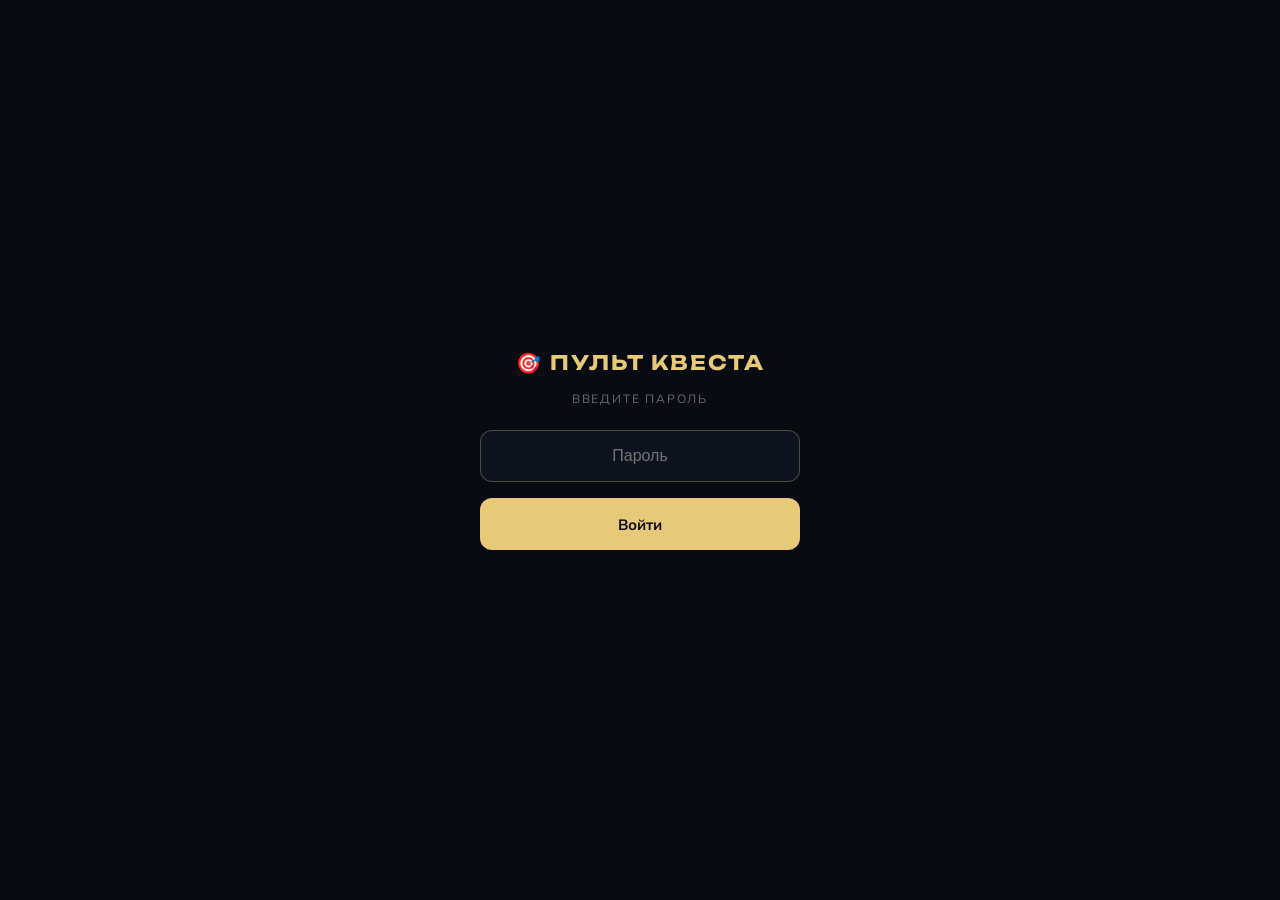
<file: quest-admin.html>
<!DOCTYPE html>
<html lang="ru">
<head>
<meta charset="UTF-8"/>
<meta name="viewport" content="width=device-width, initial-scale=1.0"/>
<title>Пульт квеста — Казань</title>
<link href="https://fonts.googleapis.com/css2?family=Unbounded:wght@400;600;700&family=Mulish:wght@400;500;600&display=swap" rel="stylesheet">
<style>
*, *::before, *::after { margin:0; padding:0; box-sizing:border-box; }
:root {
    --gold: #E8C97A;
    --gold-dim: rgba(232,201,122,0.2);
    --bg: #080B11;
    --surface: #0E1320;
    --border: rgba(232,201,122,0.15);
    --text: rgba(255,255,255,0.9);
    --muted: rgba(255,255,255,0.4);
    --green: #30D158;
    --red: #FF453A;
}
body {
    background: var(--bg);
    color: var(--text);
    font-family: 'Mulish', sans-serif;
    min-height: 100vh;
    padding: 24px 16px 48px;
}
.header {
    text-align: center;
    margin-bottom: 32px;
    padding-bottom: 24px;
    border-bottom: 1px solid var(--border);
}
.header-title {
    font-family: 'Unbounded', sans-serif;
    font-size: 20px;
    font-weight: 700;
    color: var(--gold);
    letter-spacing: 0.1em;
    margin-bottom: 4px;
}
.header-sub {
    font-size: 12px;
    color: var(--muted);
    letter-spacing: 0.15em;
    text-transform: uppercase;
}
.status-bar {
    background: var(--surface);
    border: 1px solid var(--border);
    border-radius: 14px;
    padding: 16px 20px;
    margin-bottom: 24px;
    display: flex;
    align-items: center;
    justify-content: space-between;
    gap: 12px;
}
.status-label { font-size: 13px; color: var(--muted); }
.status-value {
    font-family: 'Unbounded', sans-serif;
    font-size: 18px;
    font-weight: 700;
    color: var(--gold);
}
.status-dot {
    width: 8px; height: 8px;
    border-radius: 50%;
    background: var(--green);
    animation: pulse 2s ease-in-out infinite;
}
@keyframes pulse { 0%,100%{opacity:0.4} 50%{opacity:1} }

.stop-btn {
    width: 100%;
    height: 52px;
    border: 1px solid rgba(255,69,58,0.3);
    border-radius: 14px;
    background: rgba(255,69,58,0.08);
    color: var(--red);
    font-family: 'Mulish', sans-serif;
    font-size: 15px;
    font-weight: 600;
    cursor: pointer;
    margin-bottom: 28px;
    transition: all 0.2s;
}
.stop-btn:active { background: rgba(255,69,58,0.15); }

.section-label {
    font-size: 11px;
    letter-spacing: 0.2em;
    text-transform: uppercase;
    color: var(--muted);
    margin-bottom: 12px;
}

.grid {
    display: grid;
    grid-template-columns: repeat(2, 1fr);
    gap: 10px;
    margin-bottom: 32px;
}

.quest-btn {
    background: var(--surface);
    border: 1px solid var(--border);
    border-radius: 14px;
    padding: 20px 16px;
    cursor: pointer;
    text-align: left;
    transition: all 0.2s;
    position: relative;
    overflow: hidden;
}
.quest-btn:active { transform: scale(0.97); }
.quest-btn.active {
    border-color: var(--gold);
    background: var(--gold-dim);
}
.quest-btn.active::before {
    content: '';
    position: absolute;
    top: 0; left: 0; right: 0;
    height: 2px;
    background: var(--gold);
}
.quest-num {
    font-family: 'Unbounded', sans-serif;
    font-size: 22px;
    font-weight: 700;
    color: var(--gold);
    line-height: 1;
    margin-bottom: 4px;
}
.quest-name {
    font-size: 12px;
    color: var(--muted);
    line-height: 1.4;
}
.quest-btn.active .quest-name { color: rgba(255,255,255,0.6); }

.active-badge {
    position: absolute;
    top: 10px; right: 10px;
    width: 8px; height: 8px;
    border-radius: 50%;
    background: var(--green);
    animation: pulse 1.5s ease-in-out infinite;
}

.toast {
    position: fixed;
    bottom: 32px;
    left: 50%;
    transform: translateX(-50%) translateY(80px);
    background: var(--surface);
    border: 1px solid var(--border);
    border-radius: 12px;
    padding: 12px 24px;
    font-size: 14px;
    font-weight: 600;
    transition: transform 0.3s ease;
    white-space: nowrap;
    z-index: 9999;
}
.toast.show { transform: translateX(-50%) translateY(0); }
.toast.ok { color: var(--green); border-color: rgba(48,209,88,0.3); }
.toast.err { color: var(--red); border-color: rgba(255,69,58,0.3); }

.secret-wrap {
    margin-bottom: 20px;
}
.secret-input {
    width: 100%;
    background: var(--surface);
    border: 1px solid var(--border);
    border-radius: 12px;
    padding: 14px 16px;
    color: var(--text);
    font-family: 'Mulish', sans-serif;
    font-size: 15px;
    outline: none;
}
.secret-input:focus { border-color: rgba(232,201,122,0.4); }
</style>
</head>
<body>

<!-- ЭКРАН ПАРОЛЯ -->
<div id="loginScreen" style="position:fixed;inset:0;background:#080B11;display:flex;align-items:center;justify-content:center;z-index:9999;flex-direction:column;gap:16px;padding:24px;">
    <div style="font-family:'Unbounded',sans-serif;font-size:20px;font-weight:700;color:#E8C97A;letter-spacing:0.1em;">🎯 ПУЛЬТ КВЕСТА</div>
    <div style="font-size:12px;color:rgba(255,255,255,0.4);letter-spacing:0.15em;text-transform:uppercase;margin-bottom:8px;">Введите пароль</div>
    <input id="loginInput" type="password" placeholder="Пароль" autofocus
        style="width:100%;max-width:320px;background:#0E1320;border:1px solid rgba(232,201,122,0.3);border-radius:12px;padding:16px;color:white;font-size:16px;outline:none;text-align:center;"
        onkeydown="if(event.key==='Enter')checkLogin()"/>
    <button onclick="checkLogin()"
        style="width:100%;max-width:320px;height:52px;background:#E8C97A;color:#080B11;border:none;border-radius:12px;font-family:'Mulish',sans-serif;font-size:15px;font-weight:700;cursor:pointer;">
        Войти
    </button>
    <div id="loginError" style="color:#FF453A;font-size:13px;display:none;">Неверный пароль</div>
</div>

<!-- ОСНОВНОЙ ПУЛЬТ (скрыт до входа) -->
<div id="mainScreen" style="display:none;">

<div class="header">
    <div class="header-title">🎯 ПУЛЬТ КВЕСТА</div>
    <div class="header-sub">Казань · Старо-Татарская слобода</div>
</div>

<div class="status-bar">
    <div>
        <div class="status-label">Текущая загадка</div>
        <div class="status-value" id="currentLabel">—</div>
    </div>
    <div style="display:flex;align-items:center;gap:8px;">
        <div class="status-dot" id="statusDot"></div>
        <span style="font-size:12px;color:var(--muted)" id="statusText">Подключение…</span>
    </div>
</div>

<button class="stop-btn" onclick="setQuest(0)">⏹ Остановить квест (показать ожидание)</button>

<div class="section-label">Загадки</div>
<div class="grid" id="questGrid"></div>

</div><!-- /mainScreen -->

<div class="toast" id="toast"></div>

<script>
const API_BASE = "https://aguidekzn.ru/api";
const CORRECT_PASSWORD = "4201";

// Зеркало состояния для VK mini app (читает jsonbin, не твой сервер)
const JSONBIN_ID  = "6a611608da38895dfe80e7aa";
const JSONBIN_KEY = "$2a$10$BGdTf9HzuQ8IaHVTBnp/hevLYS0wmW2BrH/pGI6oFMtv7c.zocgfG";

async function mirrorToJsonbin(id) {
    try {
        await fetch(`https://api.jsonbin.io/v3/b/${JSONBIN_ID}`, {
            method: "PUT",
            headers: {
                "Content-Type": "application/json",
                "X-Master-Key": JSONBIN_KEY
            },
            body: JSON.stringify({ current: id, updated_at: Math.floor(Date.now() / 1000) })
        });
    } catch (e) {
        console.warn("jsonbin mirror failed:", e);
    }
}

function checkLogin() {
    const val = document.getElementById("loginInput").value.trim();
    if (val === CORRECT_PASSWORD) {
        document.getElementById("loginScreen").style.display = "none";
        document.getElementById("mainScreen").style.display = "block";
        pollState();
        setInterval(pollState, 3000);
        buildGrid();
    } else {
        document.getElementById("loginError").style.display = "block";
        document.getElementById("loginInput").value = "";
        setTimeout(() => document.getElementById("loginError").style.display = "none", 2000);
    }
}

const QUESTS = [
    { id:1,  name:"Площадь" },
    { id:2,  name:"Сад слёз" },
    { id:3,  name:"Дом Шамиля" },
    { id:4,  name:"Розовый дом" },
    { id:5,  name:"7-я поликлиника" },
    { id:6,  name:"Синий дом" },
    { id:7,  name:"Дом Каушчи" },
    { id:8,  name:"Апанаевская мечеть" },
    { id:9,  name:"Озеро Кабан" },
    { id:10, name:"Памятник Марджани" },
    { id:11, name:"Мечеть" },
    { id:12, name:"Исламский колледж" },
    { id:13, name:"Точка на карте" },
    { id:14, name:"Финал" },
];

let currentId = null;

function buildGrid() {
    const grid = document.getElementById("questGrid");
    QUESTS.forEach(q => {
        const btn = document.createElement("button");
        btn.className = "quest-btn";
        btn.id = `btn-${q.id}`;
        btn.onclick = () => setQuest(q.id);
        btn.innerHTML = `<div class="quest-num">${q.id}</div><div class="quest-name">${q.name}</div>`;
        grid.appendChild(btn);
    });
}

function updateButtons(id) {
    currentId = id;
    const label = document.getElementById("currentLabel");
    if (id === 0) { label.textContent = "Пауза"; }
    else {
        const q = QUESTS.find(q => q.id === id);
        label.textContent = q ? `#${id} — ${q.name}` : `#${id}`;
    }
    QUESTS.forEach(q => {
        const btn = document.getElementById(`btn-${q.id}`);
        if (!btn) return;
        const isActive = q.id === id;
        btn.classList.toggle("active", isActive);
        const badge = btn.querySelector(".active-badge");
        if (isActive && !badge) {
            const b = document.createElement("div");
            b.className = "active-badge";
            btn.appendChild(b);
        } else if (!isActive && badge) { badge.remove(); }
    });
}

async function setQuest(id) {
    try {
        const res = await fetch(`${API_BASE}/quest/set`, {
            method: "POST",
            headers: { "Content-Type": "application/json" },
            body: JSON.stringify({ secret: "kzn2026", current: id })
        });
        const data = await res.json();
        if (data.ok) {
            updateButtons(id);
            showToast(id === 0 ? "Квест остановлен" : `Загадка #${id} активирована`, "ok");
            mirrorToJsonbin(id); // синхронизируем для VK mini app (туристы без VPN)
        } else {
            showToast("Ошибка: " + (data.error || "unknown"), "err");
        }
    } catch (e) { showToast("Нет связи с сервером", "err"); }
}

async function pollState() {
    try {
        const res = document.getElementById("mainScreen").style.display === "none" ? null :
            await fetch(`${API_BASE}/quest/state`, { cache: "no-store" });
        if (!res || !res.ok) throw new Error();
        const data = await res.json();
        const id = Number(data.current);
        if (id !== currentId) updateButtons(id);
        document.getElementById("statusDot").style.background = "var(--green)";
        document.getElementById("statusText").textContent = "Онлайн";
    } catch (e) {
        document.getElementById("statusDot").style.background = "var(--red)";
        document.getElementById("statusText").textContent = "Нет связи";
    }
}

function showToast(msg, type) {
    const toast = document.getElementById("toast");
    toast.textContent = msg;
    toast.className = `toast ${type} show`;
    setTimeout(() => toast.classList.remove("show"), 2500);
}
</script>
</body>
</html>
</file>
